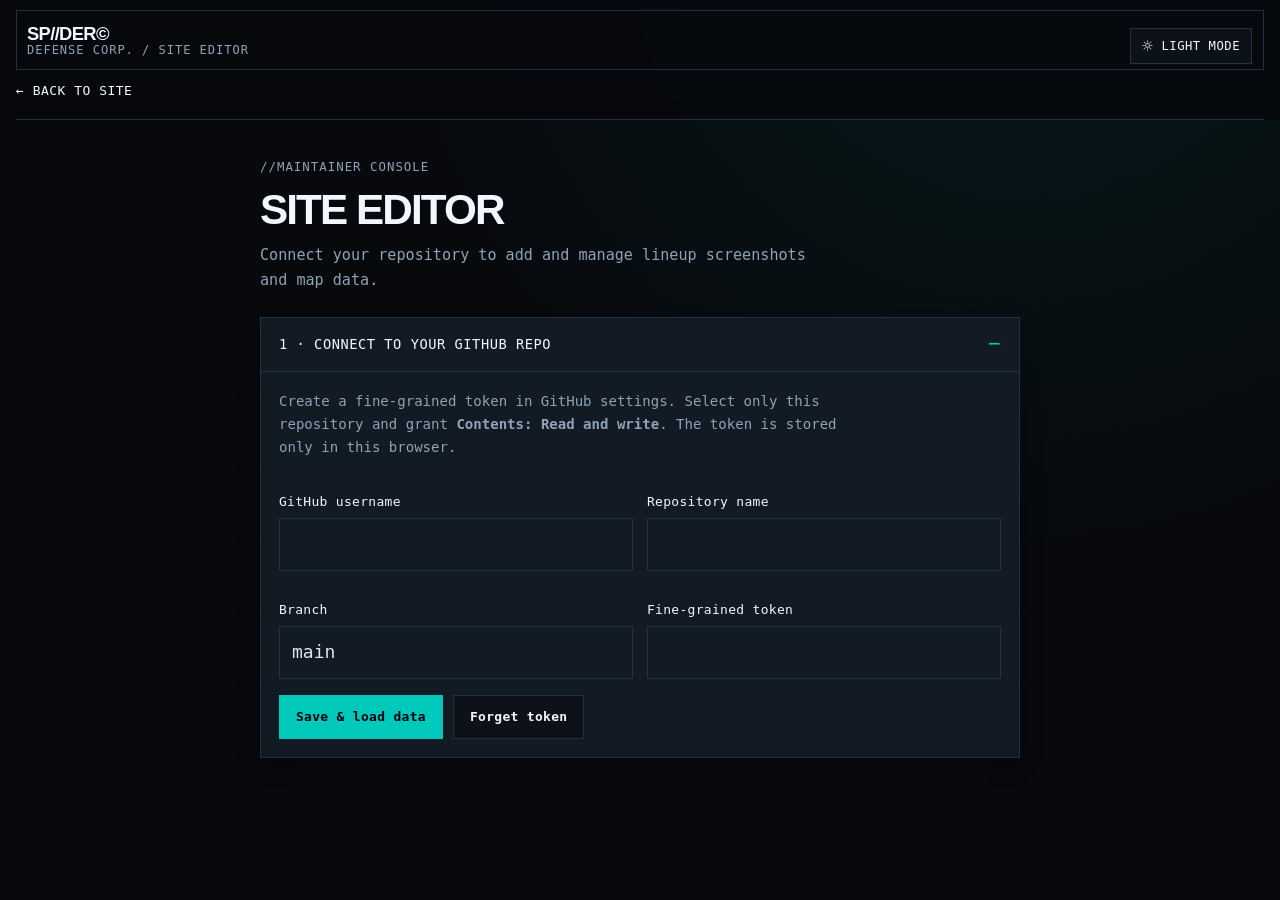
<file: admin.html>
<!doctype html><html lang="en"><head><meta charset="utf-8"><meta name="viewport" content="width=device-width,initial-scale=1"><meta name="robots" content="noindex"><title>Admin · SP//DER</title>
<script>try{document.documentElement.dataset.theme=localStorage.getItem('spider-theme-choice')||'dark'}catch(e){document.documentElement.dataset.theme='dark'}</script>
<link rel="stylesheet" href="style.css?v=tools-polish-1"><style>
label{display:block;margin:14px 0 5px;color:var(--head);font-size:.9rem}input,select,textarea{width:100%;background:var(--card);color:var(--t);border:1px solid var(--line);padding:10px 12px;font:inherit}
.btn{background:var(--teal);color:#001;border:0;padding:11px 20px;font:inherit;font-weight:700;cursor:pointer;margin:16px 10px 0 0}.btn.g{background:var(--card);color:var(--t);border:1px solid var(--line)}.btn.r{background:var(--bad);color:#fff}
.two{display:grid;grid-template-columns:1fr 1fr;gap:14px}@media(max-width:640px){.two{grid-template-columns:1fr}}
#msg{position:sticky;top:70px;z-index:15;padding:12px 16px;margin-bottom:18px;border:1px solid var(--line);background:var(--panel);display:none}#msg.ok{border-color:var(--good);display:block}#msg.err{border-color:var(--bad);display:block}#msg.wk{border-color:var(--teal);display:block}
.li{display:flex;justify-content:space-between;gap:12px;align-items:center;padding:10px 14px;border:1px solid var(--line);background:var(--card);margin-bottom:6px}.li .btn{margin:0;padding:6px 12px;font-size:.8rem}
details{margin-bottom:12px}summary{cursor:pointer;color:var(--head);padding:10px 0;font-size:1.05rem}
</style></head><body class="tool-page admin-page">
<header id="top"><a class="logo" href="index.html"><span>SP//DER©<small>DEFENSE CORP. / SITE EDITOR</small></span></a><a class="tool-back" href="index.html">← back to site</a><button class="theme-toggle" type="button" data-theme-toggle aria-pressed="false">◐ Dark mode</button></header>
<main class="tool-main"><div class="tool-intro"><span class="tag">//maintainer console</span><h1>Site editor</h1><p>Connect your repository to add and manage lineup screenshots and map data.</p></div><div id="msg" role="status" aria-live="polite"></div>
<details id="setup" open><summary>1 · Connect to your GitHub repo</summary>
<div class="card setup-card"><p class="dim setup-help">Create a fine-grained token in GitHub settings. Select only this repository and grant <b>Contents: Read and write</b>. The token is stored only in this browser.</p>
<div class="two"><div><label for="owner">GitHub username</label><input id="owner" autocomplete="username"></div><div><label for="repo">Repository name</label><input id="repo"></div><div><label for="branch">Branch</label><input id="branch" value="main"></div><div><label for="token">Fine-grained token</label><input id="token" type="password" autocomplete="off"></div></div>
<button class="btn" id="save">Save &amp; load data</button><button class="btn g" id="forget">Forget token</button></div></details>
<div id="work" hidden>
<details open><summary id="fh">2 · Add a lineup</summary><div class="card">
<div class="two"><div><label for="map">Map</label><select id="map"></select></div><div><label for="side">Side</label><select id="side"><option value="">none</option><option>Attack</option><option>Defense</option></select></div>
<div><label for="title">Title</label><input id="title" placeholder="Spawn door to point"></div><div><label for="point">Point</label><input id="point" placeholder="Point 1"></div></div>
<label for="desc">Description</label><textarea id="desc" rows="2"></textarea>
<div class="two"><div><label for="author">Author</label><input id="author"></div><div><label for="url">Author link (optional)</label><input id="url"></div></div>
<label for="files">Screenshots (first is the main picture; add up to 3 or more)</label><input id="files" type="file" accept="image/*" multiple>
<label class="shrink-label"><input id="shrink" type="checkbox" checked> Shrink images to max 1920px to keep the repo small</label>
<button class="btn" id="pub">Publish lineup</button><button class="btn g" id="cancel" hidden>Cancel edit</button></div></details>
<details><summary>3 · Manage lineups</summary><div id="list"></div></details>
<details><summary>4 · Add a map</summary><div class="card"><div class="two"><div><label for="mn">Name</label><input id="mn"></div><div><label for="ml">Location</label><input id="ml"></div>
<div><label for="mm">Mode</label><select id="mm"><option>Convergence</option><option>Convoy</option><option>Domination</option></select></div><div><label for="ma">Added (e.g. Nov 2026)</label><input id="ma"></div></div>
<label for="mt">Notes</label><textarea id="mt" rows="2"></textarea><button class="btn" id="addmap">Add map</button></div></details>
</div></main>
<script src="theme.js?v=dark-default-1"></script>
<script>
const $=id=>document.getElementById(id),slug=s=>s.toLowerCase().replace(/[^a-z0-9]+/g,'-').replace(/^-|-$/g,'');
const esc=s=>String(s==null?'':s).replace(/[&<>"]/g,c=>({'&':'&amp;','<':'&lt;','>':'&gt;','"':'&quot;'}[c]));
const KEY='spd-cfg',cfg=()=>JSON.parse(localStorage.getItem(KEY)||'{}');
let st={L:[],M:[],lt:'',mt:'',edit:null};
function msg(t,c){const m=$('msg');m.className=c;m.textContent=t}
async function gh(p,o={}){const c=cfg(),r=await fetch('https://api.github.com/repos/'+c.owner+'/'+c.repo+p,{...o,headers:{Authorization:'Bearer '+c.token,Accept:'application/vnd.github+json','Content-Type':'application/json'}});
 if(!r.ok)throw new Error('GitHub said '+r.status+': '+(await r.text()).slice(0,160));return r.json()}
const dec=b=>new TextDecoder().decode(Uint8Array.from(atob(b.replace(/\n/g,'')),c=>c.charCodeAt(0)));
const getFile=async p=>dec((await gh('/contents/'+p+'?ref='+encodeURIComponent(cfg().branch))).content);
const parse=(t,n)=>new Function(t+';return '+n)();
const ser=(t,n,a)=>t.slice(0,t.indexOf('const '+n))+'const '+n+' = [\n'+a.map(x=>'  '+JSON.stringify(x)).join(',\n')+'\n];\n';
const b64=blob=>new Promise(r=>{const f=new FileReader();f.onload=()=>r(f.result.split(',')[1]);f.readAsDataURL(blob)});
async function commit(files,message){const c=cfg(),ref=await gh('/git/ref/heads/'+encodeURIComponent(c.branch)),base=ref.object.sha,bc=await gh('/git/commits/'+base),tree=[],existing=files.some(f=>f.delete)?new Set((await gh('/git/trees/'+bc.tree.sha+'?recursive=1')).tree.map(x=>x.path)):null;
 for(const f of files){if(f.delete){if(existing.has(f.path))tree.push({path:f.path,mode:'100644',type:'blob',sha:null});continue}const b=await gh('/git/blobs',{method:'POST',body:JSON.stringify({content:f.content,encoding:f.b64?'base64':'utf-8'})});tree.push({path:f.path,mode:'100644',type:'blob',sha:b.sha})}
 const t=await gh('/git/trees',{method:'POST',body:JSON.stringify({base_tree:bc.tree.sha,tree})}),n=await gh('/git/commits',{method:'POST',body:JSON.stringify({message,tree:t.sha,parents:[base]})});
 await gh('/git/refs/heads/'+encodeURIComponent(c.branch),{method:'PATCH',body:JSON.stringify({sha:n.sha})})}
async function prep(file,base,shrink){
 if(shrink&&/image\/(png|jpe?g|webp)/.test(file.type)&&window.createImageBitmap){const bm=await createImageBitmap(file),s=Math.min(1,1920/bm.width),cv=document.createElement('canvas');cv.width=Math.round(bm.width*s);cv.height=Math.round(bm.height*s);cv.getContext('2d').drawImage(bm,0,0,cv.width,cv.height);
  return{name:base+'.jpg',data:await b64(await new Promise(r=>cv.toBlob(r,'image/jpeg',.88)))}}
 return{name:base+'.'+((file.name.split('.').pop()||'png').toLowerCase()),data:await b64(file)}}
async function load(){msg('Loading from GitHub…','wk');st.lt=await getFile('data/lineups.js');st.mt=await getFile('data/maps.js');st.L=parse(st.lt,'LINEUPS');st.M=parse(st.mt,'MAPS');
 $('map').innerHTML=st.M.map(m=>`<option value="${esc(m.id)}">${esc(m.mode)} — ${esc(m.name)}</option>`).join('');render();$('work').hidden=false;$('setup').open=false;msg('Connected. '+st.L.length+' lineups, '+st.M.length+' maps.','ok')}
function render(){$('list').innerHTML=st.M.map(m=>{const l=st.L.filter(x=>x.map===m.id);return l.length?`<h3 style="margin:18px 0 8px">${esc(m.name)}</h3>`+l.map(x=>`<div class="li"><span>${esc(x.title)} <span class="dim">${esc(x.side||'')}</span></span><span><button class="btn g" data-e="${esc(x.id)}">Edit</button> <button class="btn r" data-d="${esc(x.id)}">Delete</button></span></div>`).join(''):''}).join('')||'<p class="dim">No lineups yet.</p>'}
function reset(){st.edit=null;['title','point','desc','url','files'].forEach(i=>$(i).value='');$('fh').textContent='2 · Add a lineup';$('pub').textContent='Publish lineup';$('cancel').hidden=true}
$('save').onclick=async()=>{localStorage.setItem(KEY,JSON.stringify({owner:$('owner').value.trim(),repo:$('repo').value.trim(),branch:$('branch').value.trim()||'main',token:$('token').value.trim()}));try{await load()}catch(e){msg(e.message,'err')}};
$('forget').onclick=()=>{localStorage.removeItem(KEY);$('token').value='';$('work').hidden=true;msg('Token removed from this browser.','ok')};
$('cancel').onclick=reset;
$('pub').onclick=async()=>{try{const title=$('title').value.trim(),map=$('map').value,files=[...$('files').files];
 if(!title)return msg('Give it a title.','err');if(!st.edit&&!files.length)return msg('Pick at least one screenshot.','err');
 msg('Publishing…','wk');const old=st.edit&&st.L.find(x=>x.id===st.edit);let id=old?old.id:slug(map+' '+title),n=2;if(!old)while(st.L.some(x=>x.id===id))id=slug(map+' '+title)+'-'+n++;
 const out=[],images=[];for(let i=0;i<files.length;i++){const p=await prep(files[i],id+'-'+(i+1),$('shrink').checked);images.push(p.name);out.push({path:'images/'+p.name,content:p.data,b64:true})}
 const e={id,map,side:$('side').value,title,point:$('point').value.trim(),desc:$('desc').value.trim(),author:$('author').value.trim(),authorUrl:$('url').value.trim(),images:files.length?images:old.images};
 const L=old?st.L.map(x=>x.id===id?e:x):[...st.L,e];out.push({path:'data/lineups.js',content:ser(st.lt,'LINEUPS',L)});
 await commit(out,(old?'Edit':'Add')+' lineup: '+title);st.L=L;st.lt=out[out.length-1].content;render();reset();msg('Published! The site updates in about a minute.','ok')}catch(e){msg(e.message,'err')}};
$('list').onclick=async e=>{const d=e.target.dataset;if(d.e){const x=st.L.find(y=>y.id===d.e);st.edit=x.id;$('map').value=x.map;$('side').value=x.side;$('title').value=x.title;$('point').value=x.point;$('desc').value=x.desc;$('author').value=x.author;$('url').value=x.authorUrl;$('fh').textContent='Editing: '+x.title+' (pick new screenshots only to replace the old ones)';$('pub').textContent='Save changes';$('cancel').hidden=false;$('fh').scrollIntoView()}
 if(d.d){const removed=st.L.find(x=>x.id===d.d);if(!removed)return;const L=st.L.filter(x=>x.id!==d.d),allImages=Array.isArray(removed.images)?removed.images:[],images=[...new Set(allImages)].filter(name=>typeof name==='string'&&/^[\w.-]+$/.test(name)&&name!=='.'&&name!=='..'&&!L.some(x=>Array.isArray(x.images)&&x.images.includes(name)));const imageNote=images.length?` Its ${images.length} screenshot${images.length===1?'':'s'} not used by another lineup will also be removed from the repo.`:allImages.length?' Its screenshots are still used by another lineup, so they will stay in the repo.':'';if(!confirm(`Delete “${removed.title}”?${imageNote} This change will be saved as a GitHub commit.`))return;try{msg('Deleting lineup and unused screenshots…','wk');const t=ser(st.lt,'LINEUPS',L),files=[{path:'data/lineups.js',content:t},...images.map(name=>({path:'images/'+name,delete:true}))];await commit(files,'Delete lineup '+d.d);st.L=L;st.lt=t;if(st.edit===d.d)reset();render();msg(`Deleted lineup${images.length?` and ${images.length} unused screenshot${images.length===1?'':'s'}`:''}.`,'ok')}catch(er){msg(er.message,'err')}}};
$('addmap').onclick=async()=>{try{const name=$('mn').value.trim();if(!name)return msg('Map needs a name.','err');let id=slug(name);if(st.M.some(m=>m.id===id))return msg('That map already exists.','err');
 const M=[...st.M,{id,name,location:$('ml').value.trim(),mode:$('mm').value,added:$('ma').value.trim()||'—',peni:null,note:$('mt').value.trim()||'No notes yet.',isNew:true}],t=ser(st.mt,'MAPS',M);msg('Adding…','wk');
 await commit([{path:'data/maps.js',content:t}],'Add map: '+name);st.M=M;st.mt=t;$('map').innerHTML=M.map(m=>`<option value="${esc(m.id)}">${esc(m.mode)} — ${esc(m.name)}</option>`).join('');['mn','ml','ma','mt'].forEach(i=>$(i).value='');msg('Map added.','ok')}catch(e){msg(e.message,'err')}};
(()=>{const c=cfg(),h=location.hostname.match(/^(.+)\.github\.io$/);if(h&&!c.owner){$('owner').value=h[1];$('repo').value=location.pathname.split('/')[1]||''}
 ['owner','repo','branch','token'].forEach(k=>{if(c[k])$(k).value=c[k]});if(c.token)$('save').click()})();
</script></body></html>
</file>
<file: style.css>
:root{--bg:#07090d;--panel:#0d1219;--card:#121a24;--line:#223142;--teal:#00c8bb;--purple:#8a6bff;--warn:#ff7a45;--good:#2ecc8a;--bad:#ff4d6a;--t:#dbe6f2;--dim:#8fa3b8;--head:#f2f7ff;--f:'IBM Plex Mono',ui-monospace,Menlo,Consolas,monospace;color-scheme:dark}
*{box-sizing:border-box;margin:0;padding:0}
html{font-size:18px;scroll-behavior:smooth}
body{background:var(--bg);color:var(--t);font:400 1rem/1.7 var(--f);min-height:100vh;display:flex;flex-direction:column;background-image:radial-gradient(circle at 80% -10%,rgba(0,200,187,.08),transparent 45%)}
a{color:var(--teal);text-decoration:none}a:hover{text-decoration:underline}
.dim{color:var(--dim)}.ok{color:var(--good)}
#top{position:sticky;top:0;z-index:20;display:flex;align-items:center;gap:28px;flex-wrap:wrap;padding:14px 32px;background:rgba(7,9,13,.94);backdrop-filter:blur(8px);border-bottom:1px solid var(--line)}
.logo{display:flex;align-items:center;gap:12px;color:var(--teal);margin-right:auto}.logo:hover{text-decoration:none}
.logo span{font-weight:700;font-size:1.15rem;letter-spacing:.06em;line-height:1.15;color:var(--head)}.logo small{display:block;font-size:.72rem;letter-spacing:.2em;color:var(--dim);font-weight:500}
.meta{font-size:.9rem}.meta b{color:var(--head);text-transform:lowercase}
.dir{position:relative}#dir-btn{background:var(--card);color:var(--t);border:1px solid var(--line);padding:8px 16px;font:inherit;font-size:.95rem;cursor:pointer}
#dir-btn:hover{border-color:var(--teal)}#dir-btn b{color:var(--teal)}
#dir-menu{position:absolute;top:calc(100% + 6px);left:0;min-width:220px;background:var(--panel);border:1px solid var(--line);z-index:30}
#dir-menu a{display:block;padding:11px 18px;color:var(--t);font-size:.95rem}#dir-menu a:hover,#dir-menu a.on{background:var(--card);color:var(--teal);text-decoration:none}
main{flex:1;width:100%;max-width:1100px;margin:0 auto;padding:44px 32px 80px}
footer{display:flex;justify-content:space-between;gap:16px;flex-wrap:wrap;padding:16px 32px;border-top:1px solid var(--line);font-size:.85rem}
.tag{font-size:.82rem;letter-spacing:.16em;text-transform:uppercase;color:var(--teal);margin-bottom:10px;display:block}
h1{font-size:clamp(1.7rem,4vw,2.6rem);line-height:1.2;color:var(--head);text-transform:uppercase;letter-spacing:.02em;margin-bottom:18px}
h2{font-size:1.25rem;color:var(--head);text-transform:uppercase;letter-spacing:.08em;margin:44px 0 14px;padding-bottom:10px;border-bottom:1px solid var(--line)}
p{max-width:68ch;margin-bottom:14px}
.card{background:var(--card);border:1px solid var(--line);padding:22px 24px;margin-bottom:14px}
.grid{display:grid;grid-template-columns:repeat(auto-fill,minmax(310px,1fr));gap:16px}
.row{display:flex;justify-content:space-between;align-items:center;gap:16px;padding:16px 20px;margin-bottom:8px;background:var(--card);border:1px solid var(--line);color:var(--head);font-size:1.02rem}
a.row:hover{border-color:var(--teal);text-decoration:none;background:#16202c}
.row small{display:block;font-size:.8rem;letter-spacing:.1em;text-transform:uppercase;color:var(--dim)}
.row .go{color:var(--teal);font-size:.9rem;white-space:nowrap}
.row.empty{border-style:dashed;background:transparent;color:var(--dim)}.row.empty .go{color:var(--dim)}
.cols{display:grid;grid-template-columns:1fr 1fr;gap:28px}.cols.one{grid-template-columns:1fr}
@media(max-width:760px){.cols{grid-template-columns:1fr}#top{padding:12px 18px;gap:14px}main{padding:30px 18px 70px}}
.cols h3{font-size:1.05rem;letter-spacing:.12em;text-transform:uppercase;color:var(--head);margin-bottom:14px}
.slot{padding:16px 20px;border:1px dashed var(--line);color:var(--dim);font-size:.95rem}
.back{display:flex;gap:14px;align-items:baseline;margin-bottom:26px;font-size:.95rem}
.crumb{color:var(--dim);font-size:1.02rem;margin-bottom:6px}.crumb b{color:var(--head)}
.desc{font-weight:600;color:var(--head);font-size:1.15rem;margin:18px 0 26px;max-width:62ch}
.viewer img{width:100%;display:block;border:1px solid var(--line);background:#000}
.thumbs{display:grid;grid-template-columns:repeat(3,1fr);gap:12px;margin-top:12px}
.thumbs button{padding:0;border:2px solid var(--line);background:#000;cursor:pointer;opacity:.65}.thumbs button.on,.thumbs button:hover{border-color:var(--teal);opacity:1}
.thumbs img{width:100%;display:block}
.badge{display:inline-block;font-size:.75rem;letter-spacing:.1em;text-transform:uppercase;padding:2px 9px;border:1px solid var(--line);color:var(--dim);margin-right:6px}
.b-Convergence{color:var(--purple);border-color:var(--purple)}.b-Convoy{color:var(--warn);border-color:var(--warn)}.b-Domination{color:var(--teal);border-color:var(--teal)}
.b-buff{color:var(--good);border-color:var(--good)}.b-nerf{color:var(--bad);border-color:var(--bad)}
.filters{display:flex;gap:10px;flex-wrap:wrap;margin:18px 0 22px}.filters button{background:var(--card);color:var(--t);border:1px solid var(--line);padding:8px 16px;font:inherit;font-size:.9rem;cursor:pointer}.filters button.on{border-color:var(--teal);color:var(--teal)}
.stat{display:flex;justify-content:space-between;padding:9px 0;border-bottom:1px solid var(--line)}.stat b{color:var(--head)}
ul.tips{list-style:none}ul.tips li{padding:6px 0 6px 20px;position:relative}ul.tips li:before{content:'›';position:absolute;left:0;color:var(--teal)}
.key{display:inline-block;min-width:64px;padding:3px 10px;margin-right:10px;border:1px solid var(--teal);color:var(--teal);font-size:.85rem;text-align:center}
.pn{display:grid;grid-template-columns:140px 1fr;gap:22px;padding:22px 0;border-bottom:1px solid var(--line)}@media(max-width:640px){.pn{grid-template-columns:1fr;gap:6px}}
.pn .v{font-weight:700;color:var(--head);font-size:1.15rem}

/* SP//DER reference redesign: white archive paper, red system ink, and quiet motion. */
:root{--bg:#fff;--panel:#fff;--card:rgba(255,255,255,.88);--line:#c97d83;--teal:#a52230;--purple:#84313a;--warn:#a52230;--good:#577a51;--bad:#a52230;--t:#9f2732;--dim:#a45c63;--head:#9f202d;--f:'IBM Plex Mono',ui-monospace,Menlo,Consolas,monospace;color-scheme:light}
html{scroll-behavior:smooth}
body{background-color:var(--bg);color:var(--t);background-image:radial-gradient(#a5223010 .75px,transparent .75px);background-size:9px 9px}
a{color:var(--teal);transition:color .2s ease,opacity .2s ease}
a:hover{color:#711621}
#top{position:relative;display:grid;grid-template-columns:1fr 1fr 1fr;grid-template-rows:auto auto;gap:10px 18px;padding:10px 16px 18px;background:rgba(255,255,255,.94);backdrop-filter:blur(10px);border:0}
#top:after{content:"";position:absolute;bottom:0;left:16px;right:16px;border-bottom:1px solid var(--line)}
.logo{grid-column:1/-1;width:100%;min-height:60px;padding:6px 10px;border:1px solid var(--line);color:var(--teal)}
.logo svg{width:42px;height:42px}
.logo span{font-family:Arial,sans-serif;font-size:1.02rem;letter-spacing:-.035em;color:var(--head)}
.logo small{font-family:var(--f);font-size:.67rem;letter-spacing:.08em;color:var(--dim)}
.dir{justify-self:start}.meta{font-size:.69rem;line-height:1.5;letter-spacing:.04em;text-transform:uppercase}.meta b{display:block;color:var(--head)}
#dir-btn{border:0;background:transparent;padding:0;color:var(--head);font-size:.72rem;text-align:left;text-transform:uppercase;letter-spacing:.04em}
#dir-btn .dim{display:block;color:var(--dim)}#dir-btn b{color:var(--head)}
#dir-menu{top:calc(100% + 9px);min-width:220px;background:#fff;border:1px solid var(--line);box-shadow:0 10px 30px #64101a18;animation:menuIn .2s ease both}
#dir-menu a{color:var(--head);font-size:.8rem;text-transform:uppercase}#dir-menu a:hover,#dir-menu a.on{background:#a522300b;color:#711621}
main{max-width:none;margin:0;padding:30px 16px 70px}
footer{position:relative;padding:18px 16px 14px;border-top:1px solid var(--line);font-size:.68rem;letter-spacing:.03em;text-transform:uppercase}
.foot-nav{flex-basis:100%;display:flex;flex-wrap:wrap;gap:20px;padding-top:13px;border-top:1px solid #e4c1c4;font-size:.69rem;letter-spacing:.06em}.foot-nav a{color:var(--head)}.foot-nav a:hover{color:#711621}
.tag{font-size:.69rem;letter-spacing:.08em;color:var(--dim);margin-bottom:18px}
h1{max-width:760px;font-family:Arial,sans-serif;font-size:clamp(1.7rem,3.3vw,2.45rem);line-height:1.08;letter-spacing:-.045em;color:var(--head);text-transform:uppercase;margin:0 0 24px;animation:riseIn .6s cubic-bezier(.2,.7,.2,1) both}
h2{font-size:1.05rem;letter-spacing:.06em;color:var(--head);margin:38px 0 18px;padding:12px 0 10px;border-top:1px solid var(--line);border-bottom:0;text-transform:uppercase}
h3{color:var(--head)}p{max-width:60ch;font-size:.84rem;line-height:1.65}
.card{background:var(--card);border:1px solid var(--line);padding:18px 20px;margin-bottom:12px;transition:transform .25s ease,box-shadow .25s ease,border-color .25s ease}
.grid{gap:12px}.row{background:rgba(255,255,255,.88);border:1px solid var(--line);padding:14px 16px;font-size:.88rem;transition:transform .22s ease,background .22s ease,border-color .22s ease,box-shadow .22s ease}
a.row:hover{border-color:var(--head);background:#fff;box-shadow:4px 4px 0 #a5223015;transform:translateY(-2px)}
.row small{color:var(--dim)}.row .go{color:var(--head)}.row.empty{background:#ffffffaa}
.cols{gap:18px}.slot{border-color:var(--line);color:var(--dim)}.back{font-size:.8rem}.crumb{font-size:.82rem;color:var(--dim)}
.guide-links{display:grid;grid-template-columns:repeat(auto-fit,minmax(260px,1fr));gap:10px;margin:24px 0 38px}.guide-grid{display:grid;grid-template-columns:repeat(auto-fit,minmax(330px,1fr));gap:12px}.guide-card-head{display:flex;align-items:center;flex-wrap:wrap;gap:8px;margin-bottom:12px}.guide-card-head b{color:var(--head)}.guide-update{padding-top:10px;margin-top:10px;border-top:1px solid #e4c1c4}.guide-synergy{margin:16px 0}.system-overview{margin:34px 0}.system-stat b{display:block;color:var(--head);font-family:Arial,sans-serif;font-size:1.6rem;letter-spacing:-.04em}.system-stat p{margin:8px 0 0}.system-overview h2{margin-top:8px}
.desc{color:var(--head);font-size:1rem}.viewer img{border:1px solid var(--line)}
.thumbs button{border-color:var(--line);background:#fff;transition:opacity .2s ease,transform .2s ease,border-color .2s ease}.thumbs button:hover{transform:translateY(-2px)}
.badge{border-color:var(--line);color:var(--dim)}
.filters button{background:#fff;color:var(--head);border-color:var(--line);transition:background .2s ease,color .2s ease,transform .2s ease}
.filters button:hover{transform:translateY(-1px)}.filters button.on{background:var(--head);color:#fff;border-color:var(--head)}
.stat{border-color:#d9a4a8}.stat b{color:var(--head)}.key{border-color:var(--line);color:var(--head)}
.pn{border-color:#d9a4a8}.pn .v{color:var(--head)}ul.tips li:before{color:var(--head)}
#app>*{animation:riseIn .55s cubic-bezier(.2,.7,.2,1) both}
#app>*:nth-child(2){animation-delay:.05s}#app>*:nth-child(3){animation-delay:.1s}#app>*:nth-child(4){animation-delay:.15s}
.card:hover{border-color:#a52230;box-shadow:4px 4px 0 #a5223010}
footer .ok{color:var(--good)}footer .ok:before{content:"";display:inline-block;width:7px;height:7px;margin-right:6px;border-radius:50%;background:currentColor;animation:pulse 1.8s ease-in-out infinite}
@keyframes riseIn{from{opacity:0;transform:translateY(12px)}to{opacity:1;transform:translateY(0)}}
@keyframes menuIn{from{opacity:0;transform:translateY(-5px)}to{opacity:1;transform:translateY(0)}}
@keyframes pulse{0%,100%{opacity:1;box-shadow:0 0 0 0 #577a5150}50%{opacity:.55;box-shadow:0 0 0 5px #577a5100}}
@media(max-width:640px){#top{grid-template-columns:1fr 1fr;gap:10px 12px;padding:8px 12px 16px}#top:after{left:12px;right:12px}.logo{min-height:54px}.meta:last-child{grid-column:2;grid-row:2}main{padding:24px 12px 52px}footer{padding:14px 12px}}
@media(prefers-reduced-motion:reduce){*,*:before,*:after{scroll-behavior:auto!important;animation-duration:.01ms!important;animation-iteration-count:1!important;transition-duration:.01ms!important}}

.theme-toggle{position:absolute;z-index:2;top:28px;right:28px;display:inline-flex;align-items:center;gap:8px;padding:8px 11px;border:1px solid var(--line);background:var(--bg);color:var(--head);font:500 .68rem/1 var(--f);letter-spacing:.04em;text-transform:uppercase;cursor:pointer;transition:background-color .35s ease,color .35s ease,border-color .35s ease,transform .2s ease}
.theme-toggle:hover{transform:translateY(-1px);border-color:var(--head)}.theme-toggle span{font-size:1rem}
:root[data-theme="dark"]{--bg:#07090d;--panel:#0d1219;--card:#121a24;--line:#223142;--teal:#00c8bb;--purple:#8a6bff;--warn:#ff7a45;--good:#2ecc8a;--bad:#ff4d6a;--t:#dbe6f2;--dim:#8fa3b8;--head:#f2f7ff;color-scheme:dark}
:root[data-theme="dark"] body{background-color:var(--bg);background-image:radial-gradient(circle at 80% -10%,rgba(0,200,187,.09),transparent 45%),radial-gradient(rgba(0,200,187,.075) .65px,transparent .65px);background-size:auto,9px 9px}
:root[data-theme="dark"] a:hover{color:#73fff3}
:root[data-theme="dark"] #top{background:rgba(7,9,13,.94)}
:root[data-theme="dark"] #dir-menu{background:var(--panel);box-shadow:0 10px 30px #00c8bb18}
:root[data-theme="dark"] #dir-menu a{color:var(--t)}
:root[data-theme="dark"] #dir-menu a:hover,:root[data-theme="dark"] #dir-menu a.on{background:var(--card);color:var(--teal)}
:root[data-theme="dark"] .foot-nav{border-color:var(--line)}
:root[data-theme="dark"] .row{background:rgba(18,26,36,.9)}
:root[data-theme="dark"] a.row:hover{background:#16202c;box-shadow:4px 4px 0 #00c8bb15}
:root[data-theme="dark"] .row.empty{background:transparent}
:root[data-theme="dark"] .slot{background:transparent}
:root[data-theme="dark"] .thumbs button{background:#000}
:root[data-theme="dark"] .filters button{background:var(--card);color:var(--t)}
:root[data-theme="dark"] .filters button.on{background:var(--teal);color:#001;border-color:var(--teal)}
:root[data-theme="dark"] .guide-update{border-color:var(--line)}
:root[data-theme="dark"] .stat{border-color:var(--line)}
:root[data-theme="dark"] .card:hover{border-color:var(--teal);box-shadow:4px 4px 0 #00c8bb12}
:root[data-theme="dark"] .theme-toggle{background:var(--panel)}
html.theme-transition,html.theme-transition *{transition-property:color,background-color,border-color,box-shadow!important;transition-duration:.38s!important;transition-timing-function:ease!important}
@media(max-width:640px){.theme-toggle{top:19px;right:22px;padding:7px 9px;font-size:.62rem}.logo{padding-right:122px}}
@media(prefers-reduced-motion:reduce){html.theme-transition,html.theme-transition *{transition-duration:.01ms!important}}

.lineup-detail{max-width:1240px;margin:0 auto}.lineup-detail .back{display:flex;justify-content:space-between;gap:18px;padding:12px 0;border-top:1px solid var(--line);font-size:.68rem;letter-spacing:.04em;text-transform:uppercase}.lineup-heading{display:grid;grid-template-columns:1fr 1fr;align-items:start;gap:8px 24px;margin:4px 0 20px}.lineup-heading .crumb{grid-column:1;font-size:.68rem;letter-spacing:.04em;text-transform:uppercase}.lineup-heading h1{grid-column:1;grid-row:2;margin:0;font-size:clamp(1.3rem,2.3vw,1.8rem)}.lineup-credit{grid-column:1;grid-row:3;margin:0;font-size:.68rem;text-transform:uppercase}.lineup-heading .desc{grid-column:2;grid-row:1/4;justify-self:end;max-width:42ch;margin:0;font-size:.72rem;font-weight:500;text-align:right}.lineup-gallery{display:grid;grid-template-columns:minmax(0,900px) minmax(150px,260px);justify-content:center;align-items:start;gap:12px;max-width:1180px;margin:28px auto 70px}.lineup-gallery.single-image{grid-template-columns:minmax(0,960px)}.lineup-detail .viewer{display:flex;justify-content:center;align-items:center;min-width:0;min-height:120px}.lineup-detail .viewer img{display:block;width:auto;max-width:100%;height:auto;max-height:min(68vh,720px);object-fit:contain;margin:0 auto;border:1px solid var(--line)}.lineup-detail .thumbs{grid-template-columns:1fr;align-content:start;gap:12px;max-height:min(68vh,720px);overflow-y:auto;margin:0}.lineup-detail .thumbs button{overflow:hidden}.lineup-detail .thumbs img{display:block;width:100%;aspect-ratio:16/9;object-fit:cover}
@media(max-width:760px){.lineup-detail .back{flex-wrap:wrap}.lineup-heading{grid-template-columns:1fr;gap:6px}.lineup-heading .crumb,.lineup-heading h1,.lineup-credit,.lineup-heading .desc{grid-column:1;grid-row:auto;justify-self:start;text-align:left}.lineup-gallery,.lineup-gallery.single-image{grid-template-columns:minmax(0,1fr);gap:10px;margin:18px auto 48px}.lineup-detail .viewer img{max-height:62vh}.lineup-detail .thumbs{grid-template-columns:repeat(3,minmax(0,1fr));max-height:none;overflow:visible}}

/* Shared tools and consistent interaction states across the archive. */
button,input,select,textarea{font:inherit}
button{color:inherit}
button:focus-visible,a:focus-visible,input:focus-visible,select:focus-visible,textarea:focus-visible,summary:focus-visible{outline:2px solid var(--teal);outline-offset:3px}
input,select,textarea{border-radius:0;transition:border-color .2s ease,background-color .35s ease,color .35s ease}
input::placeholder,textarea::placeholder{color:var(--dim);opacity:.75}
input[type=checkbox]{accent-color:var(--teal)}
input[type=file]{padding:8px;background:var(--panel);color:var(--t)}
input[type=file]::file-selector-button{margin-right:12px;padding:8px 12px;border:1px solid var(--line);background:var(--card);color:var(--head);font:inherit;cursor:pointer}
button,.btn,.go{transition:background-color .2s ease,color .2s ease,border-color .2s ease,transform .2s ease,box-shadow .2s ease}
button:hover,.btn:hover,.go:hover{transform:translateY(-1px)}
.tool-page #top{position:relative;align-items:center}
.tool-page .tool-back{justify-self:start;align-self:center;font-size:.72rem;letter-spacing:.04em;text-transform:uppercase;color:var(--head)}
.tool-main{width:100%;max-width:1000px;margin:0 auto;padding:36px 24px 72px}
.tool-intro{max-width:760px;margin:0 auto 24px}
.tool-intro .tag{margin-bottom:10px}
.tool-intro h1{margin-bottom:10px}
.tool-intro p{color:var(--dim)}
.tool-page details{max-width:760px;margin:0 auto 14px;border:1px solid var(--line);background:var(--card);transition:border-color .2s ease,background-color .35s ease}
.tool-page details[open]{box-shadow:0 5px 18px #64101a0a}
.tool-page summary{position:relative;padding:15px 48px 15px 18px;color:var(--head);font-size:.76rem;letter-spacing:.04em;text-transform:uppercase;list-style:none}
.tool-page summary::-webkit-details-marker{display:none}
.tool-page summary:after{content:'+';position:absolute;right:18px;top:50%;transform:translateY(-50%);font-size:1.15rem;color:var(--teal)}
.tool-page details[open]>summary:after{content:'−'}
.tool-page details>.card{margin:0;padding:18px;border:0;border-top:1px solid var(--line);background:transparent}
.tool-page .setup-help{max-width:68ch;margin-bottom:18px;font-size:.78rem}
.tool-page label{font-size:.72rem;letter-spacing:.025em}
.tool-page input,.tool-page select,.tool-page textarea{min-height:44px;border-radius:0}
.tool-page textarea{min-height:92px;resize:vertical}
.tool-page .btn,.tool-page .go{min-height:42px;padding:10px 16px;border:1px solid var(--teal);background:var(--teal);color:#fff;font-size:.72rem;letter-spacing:.025em}
.tool-page .btn:hover,.tool-page .go:hover{box-shadow:3px 3px 0 #a5223020}
.tool-page .btn.g,.tool-page .go.secondary{background:var(--panel);color:var(--head);border-color:var(--line)}
.tool-page .btn.r{background:var(--bad);border-color:var(--bad);color:#fff}
.admin-page #msg{max-width:760px;margin:0 auto 14px;border-radius:0;font-size:.78rem}
.admin-page .li{gap:16px;flex-wrap:wrap;padding:12px 14px;background:var(--panel);border-color:var(--line)}
.admin-page .li>span:first-child{min-width:180px;overflow-wrap:anywhere;color:var(--head)}
.admin-page .li>span:last-child{display:flex;gap:8px;align-items:center}
.admin-page #work>details:nth-child(2) .card{padding:18px}
.add-main>.card{max-width:760px;margin:0 auto;padding:20px;border-color:var(--line)}
.add-main .two{display:grid;grid-template-columns:1fr 1fr;gap:0 16px}
.add-main .builder-actions{display:flex;flex-wrap:wrap;gap:8px;margin-top:18px}
.add-main pre{min-height:88px;max-height:340px;border-color:var(--line);font-size:.72rem;line-height:1.55}
.admin-page .shrink-label{display:flex;align-items:center;gap:10px;margin:16px 0 4px}
.admin-page .shrink-label input{width:auto;min-height:auto}
.admin-page .li .btn{min-height:34px}
:root[data-theme="dark"] .row.empty{color:var(--dim)}
:root[data-theme="dark"] .tool-page details[open]{box-shadow:0 5px 22px #0005}
:root[data-theme="dark"] .tool-page .btn:not(.g):not(.r),:root[data-theme="dark"] .tool-page .go:not(.secondary){color:#001}
:root[data-theme="dark"] .tool-page .btn:hover,:root[data-theme="dark"] .tool-page .go:hover{box-shadow:3px 3px 0 #00c8bb22}
:root[data-theme="dark"] .tool-page input[type=file]::file-selector-button{background:var(--card);color:var(--t)}
:root[data-theme="dark"] .add-main pre{background:#080b10}
@media(max-width:760px){.tool-main{padding:26px 14px 52px}.tool-page .tool-back{font-size:.65rem}.tool-page .theme-toggle{top:18px;right:18px}.tool-page .logo{padding-right:124px}.tool-page details>.card{padding:14px}.admin-page .li>span:last-child{width:100%}.add-main .two{grid-template-columns:1fr}.grid,.guide-grid{grid-template-columns:minmax(0,1fr)}.guide-links{grid-template-columns:minmax(0,1fr)}.foot-nav{gap:12px 18px}}

#loc{position:absolute;left:50%;top:18px;transform:translateX(-50%);font-variant-numeric:tabular-nums;white-space:nowrap;text-align:center}
@media(max-width:640px){#loc{top:15px;font-size:.58rem}}
</file>
